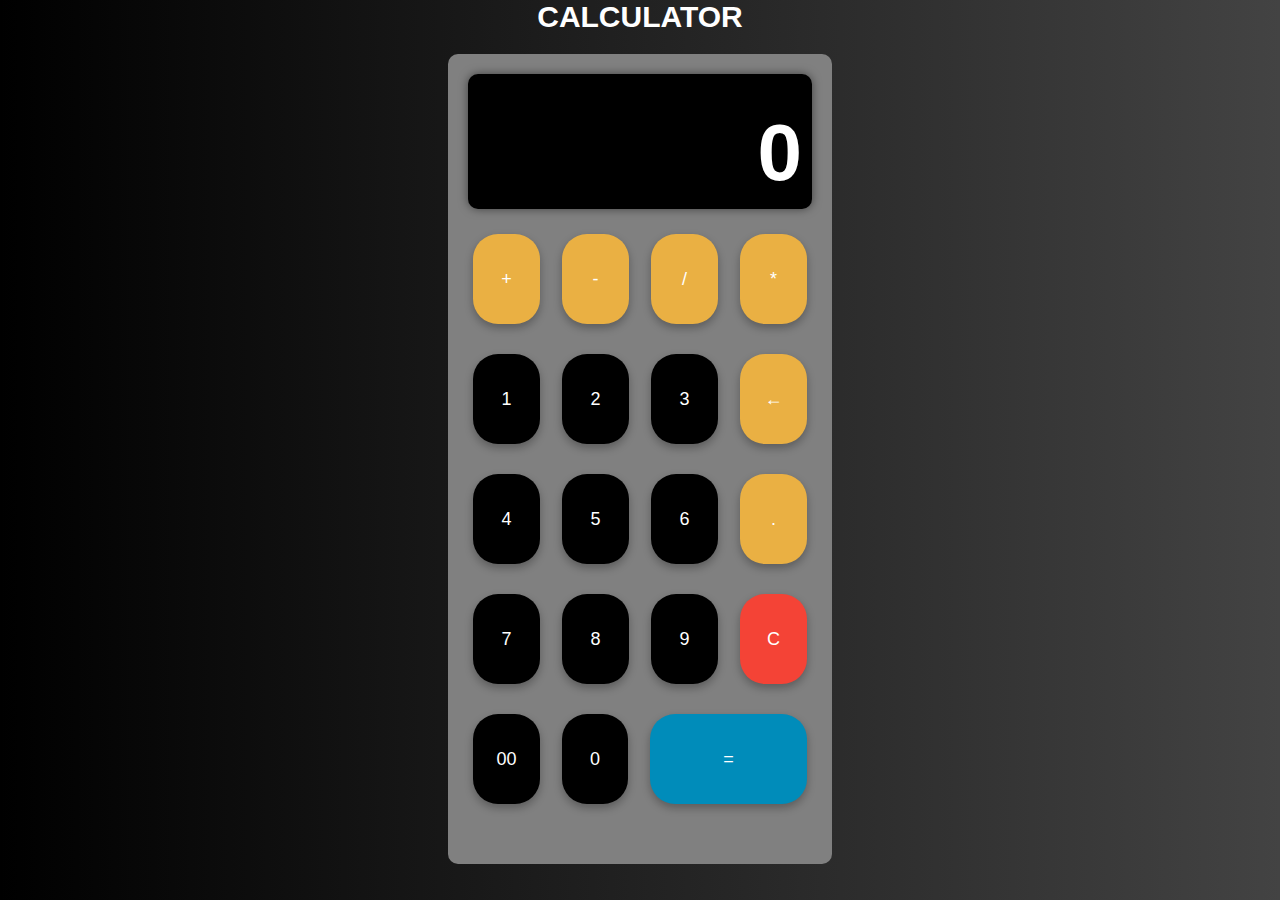
<file: Calculator/index.html>
<!DOCTYPE html>
<html lang="en">
<head>
    <meta charset="UTF-8">
    <meta name="viewport" content="width=device-width, initial-scale=1.0">
    <title>Calculator</title>
    <link rel="stylesheet" href="style.css">
    <script src="script.js" defer></script>
</head>
<body>
    <h2>CALCULATOR</h2>
    <div class="container">
        <div class="display" id="display">
            <p id="display-content">0</p>
        </div>     
        <div class="actions">
            <button class="btn" id="op">+</button>
            <button class="btn" id="op">-</button>
            <button class="btn" id="op">/</button>
            <button class="btn" id="op">*</button>
        </div>
        <div class="actions">
            <button class="btn">1</button>
            <button class="btn">2</button>
            <button class="btn">3</button>
            <button class="btn" id="op">←</button>
        </div>
        <div class="actions">
            <button class="btn">4</button>
            <button class="btn">5</button>
            <button class="btn">6</button>
            <button class="btn" id="op">.</button>
        </div>
        <div class="actions">
            <button class="btn">7</button>
            <button class="btn">8</button>
            <button class="btn">9</button>
            <button class="btn" id="clear">C</button>
        </div>
        <div class="actions">
            <button class="btn" id="dzero">00</button>
            <button class="btn" id="zero">0</button>
            <button class="btn" id="equals">=</button>
           
        </div>


</body>
</html>
</file>
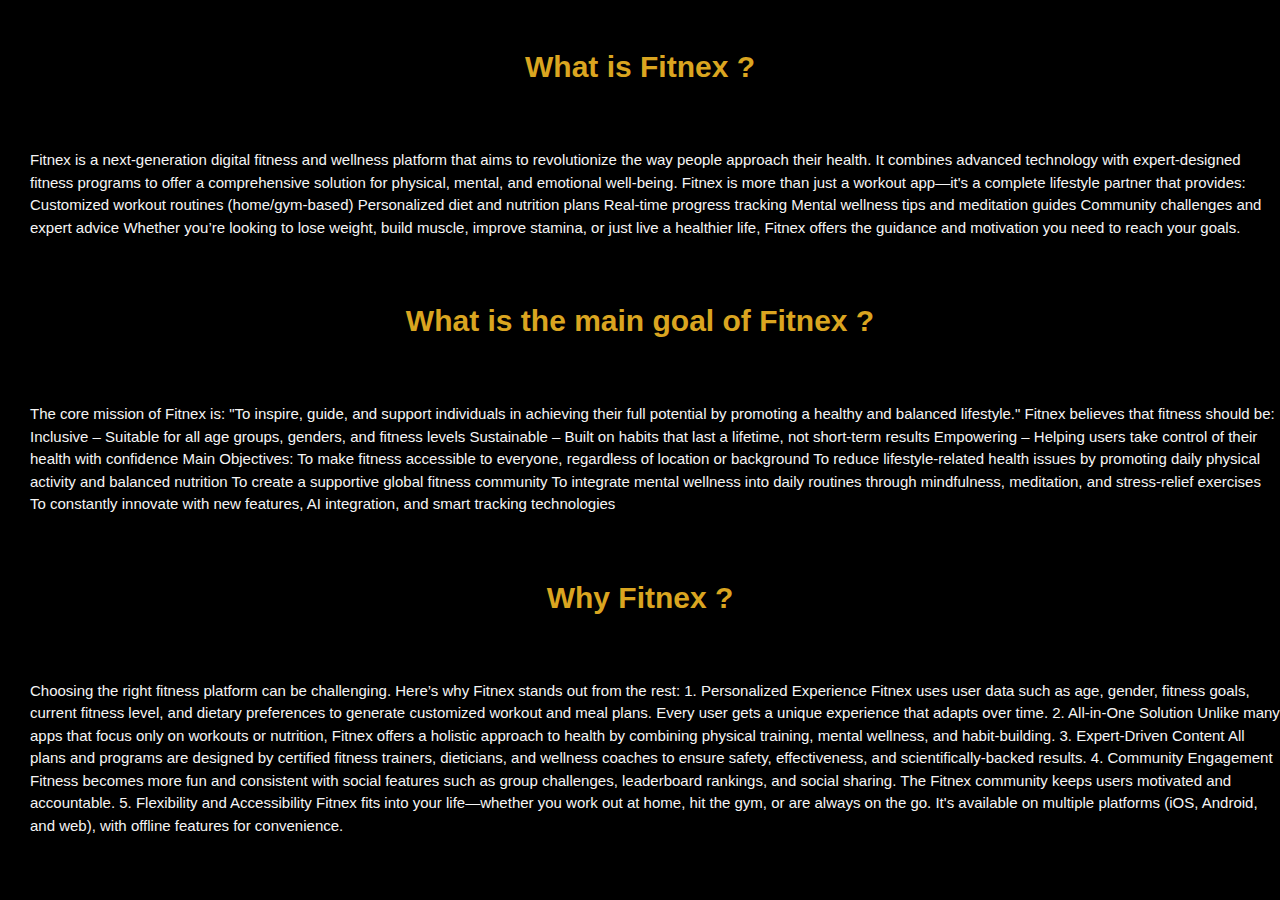
<file: LandingPage/aboutus.html>
<!DOCTYPE html>
<html lang="en">
<head>
    <meta charset="UTF-8">
    <meta name="viewport" content="width=device-width, initial-scale=1.0">
    <title>About Us</title>
    <link rel="stylesheet" href="aboutus.css">
</head>
<body>
    <h3>What is Fitnex ?</h3>
    <p>Fitnex is a next-generation digital fitness and wellness platform that aims to revolutionize the way people approach their health. It combines advanced technology with expert-designed fitness programs to offer a comprehensive solution for physical, mental, and emotional well-being.

    Fitnex is more than just a workout app—it's a complete lifestyle partner that provides:

    Customized workout routines (home/gym-based)

    Personalized diet and nutrition plans

    Real-time progress tracking

    Mental wellness tips and meditation guides

    Community challenges and expert advice

    Whether you’re looking to lose weight, build muscle, improve stamina, or just live a healthier life, Fitnex offers the guidance and motivation you need to reach your goals.</p>
    <h3>What is the main goal of Fitnex ?</h3>
    <p>The core mission of Fitnex is:

"To inspire, guide, and support individuals in achieving their full potential by promoting a healthy and balanced lifestyle."

Fitnex believes that fitness should be:

Inclusive – Suitable for all age groups, genders, and fitness levels

Sustainable – Built on habits that last a lifetime, not short-term results

Empowering – Helping users take control of their health with confidence

Main Objectives:
To make fitness accessible to everyone, regardless of location or background

To reduce lifestyle-related health issues by promoting daily physical activity and balanced nutrition

To create a supportive global fitness community

To integrate mental wellness into daily routines through mindfulness, meditation, and stress-relief exercises

To constantly innovate with new features, AI integration, and smart tracking technologies</p>
    <h3>Why Fitnex ?</h3>
    <p>Choosing the right fitness platform can be challenging. Here’s why Fitnex stands out from the rest:

1. Personalized Experience
Fitnex uses user data such as age, gender, fitness goals, current fitness level, and dietary preferences to generate customized workout and meal plans. Every user gets a unique experience that adapts over time.

2. All-in-One Solution
Unlike many apps that focus only on workouts or nutrition, Fitnex offers a holistic approach to health by combining physical training, mental wellness, and habit-building.

3. Expert-Driven Content
All plans and programs are designed by certified fitness trainers, dieticians, and wellness coaches to ensure safety, effectiveness, and scientifically-backed results.

4. Community Engagement
Fitness becomes more fun and consistent with social features such as group challenges, leaderboard rankings, and social sharing. The Fitnex community keeps users motivated and accountable.

5. Flexibility and Accessibility
Fitnex fits into your life—whether you work out at home, hit the gym, or are always on the go. It's available on multiple platforms (iOS, Android, and web), with offline features for convenience.

</p>




</body>
</html>
</file>
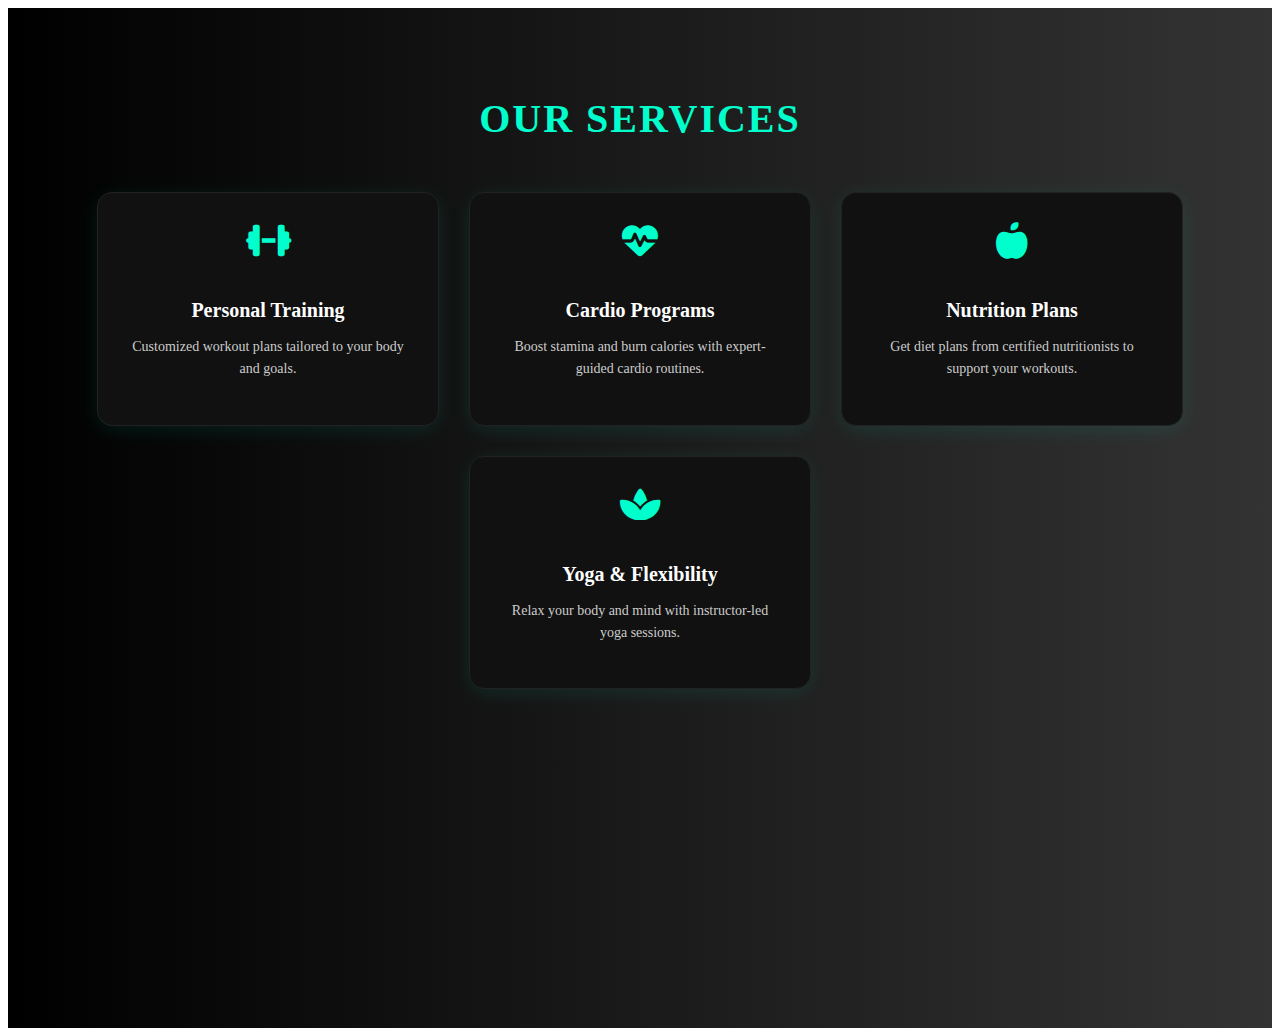
<file: LandingPage/services.html>
<!DOCTYPE html>
<html lang="en">
<head>
    <meta charset="UTF-8">
    <meta name="viewport" content="width=device-width, initial-scale=1.0">
    <title>Document</title>
    <link rel="stylesheet" href="https://cdnjs.cloudflare.com/ajax/libs/font-awesome/6.5.0/css/all.min.css">
    <link rel="stylesheet" href="services.css">
</head>
<body>
    <section class="services-section">
  <h1>Our Services</h1>
  <div class="services-container">
    <div class="service-card">
      <i class="fas fa-dumbbell"></i>
      <h3>Personal Training</h3>
      <p>Customized workout plans tailored to your body and goals.</p>
    </div>
    <div class="service-card">
      <i class="fas fa-heartbeat"></i>
      <h3>Cardio Programs</h3>
      <p>Boost stamina and burn calories with expert-guided cardio routines.</p>
    </div>
    <div class="service-card">
      <i class="fas fa-apple-alt"></i>
      <h3>Nutrition Plans</h3>
      <p>Get diet plans from certified nutritionists to support your workouts.</p>
    </div>
    <div class="service-card">
      <i class="fas fa-spa"></i>
      <h3>Yoga & Flexibility</h3>
      <p>Relax your body and mind with instructor-led yoga sessions.</p>
    </div>
  </div>
</section>

</body>
</html>
</file>
<file: Calculator/style.css>
*{
    margin: 0;
    padding: 0;
    box-sizing: border-box;
}
body{
    font-family: 'Poppins', sans-serif;
    background: linear-gradient(to right, #000000, #434343);
    display: flex;
    flex-direction: column;
    align-items: center;
    justify-content: center;
    
}
.container{
   padding: 20px;
   background : gray;
   width: 30%;
   height: 90vh;
   border-radius: 10px;

}
h2{
    text-align: center;
    margin-bottom: 20px;
    color: white;
    font-size: 30px;
    font-weight: bold;
}
.container .display{
    width: 100%;
    height:15vh;
    background: black;
    border-radius: 10px;
    color: white;
    font-size: 80px;
    font-weight: bold;
    display: flex;
    align-items: flex-end;
    justify-content: end;
    padding: 10px;
    margin-bottom: 20px;
    box-shadow: 0 0 10px rgba(0, 0, 0, 0.5);
    transition: border-color 0.3s ease;
}
.container .actions{
    display: flex;
    justify-content: space-between;
    margin-top: 20px;
    margin-bottom: 20px;
    padding: 5px 5px;;
}
.container .actions .btn {
    background-color: black;
    color: white;
    border: none;
    border-radius: 25px;
    cursor: pointer;
    font-size: 18px;
    transition: background-color 0.3s ease, box-shadow 0.3s ease, transform 0.1s ease;
    width: 20%;
    height: 10vh;
    box-shadow: 0 4px 8px rgba(10, 10, 10, 0.3);
}
.container .actions .btn:hover {
    box-shadow: 0 6px 15px rgba(255, 255, 255, 0.3);
    background-color: #1a1a1a;
}
.container .actions .btn:active {
    transform: scale(0.95);
    box-shadow: 0 2px 5px rgba(0, 0, 0, 0.5);
}
.container .actions #clear{
    background-color: #f44336;
    width: 20%;
}


.container .actions #equals{
    background-color: #008CBA;
    width: 47%;
}
.container .actions #op{
    background-color: rgb(234, 176, 67);
}
</file>
<file: LandingPage/aboutus.css>
*{
    margin: 0;
    padding: 0;
    box-sizing: border-box;
}
body{
    font-family: 'Poppins', sans-serif;
    background-color: black;
    align-items: center;
    background-size: cover;
    color: white;
}
h3{
    font-size: 30px;
    color: goldenrod;
    padding: 20px 0;
    padding: 50px 20px;
    text-align: center;
    font-weight: bold;
}
p{
    font-size: 15px;
    color: whitesmoke;
    line-height: 1.5;
    padding: 15px 0;
    margin-left: 30px;
    inline-size: inherit;
}
</file>
<file: LandingPage/services.css>
.services-section {
  padding: 60px 20px;
  text-align: center;
  background: linear-gradient(to right, #000000, #1a1a1a, #333333);
    background-size: cover;
    height: 100vh;
}

.services-section h1 {
  font-size: 40px;
  margin-bottom: 50px;
  color: #00ffcc;
  text-transform: uppercase;
  letter-spacing: 2px;
}

.services-container {
  display: flex;
  flex-wrap: wrap;
  justify-content: center;
  gap: 30px;
}

.service-card {
  background: #111;
  border: 1px solid #222;
  border-radius: 15px;
  padding: 30px;
  width: 280px;
  color: #fff;
  transition: transform 0.3s ease, box-shadow 0.3s ease;
  box-shadow: 0 4px 20px rgba(0, 255, 204, 0.1);
}

.service-card:hover {
  transform: translateY(-10px);
  box-shadow: 0 6px 30px rgba(0, 255, 204, 0.4);
}

.service-card i {
  font-size: 36px;
  color: #00ffcc;
  margin-bottom: 20px;
}

.service-card h3 {
  font-size: 20px;
  margin-bottom: 10px;
}

.service-card p {
  font-size: 14px;
  color: #ccc;
  line-height: 1.6;
}
</file>
